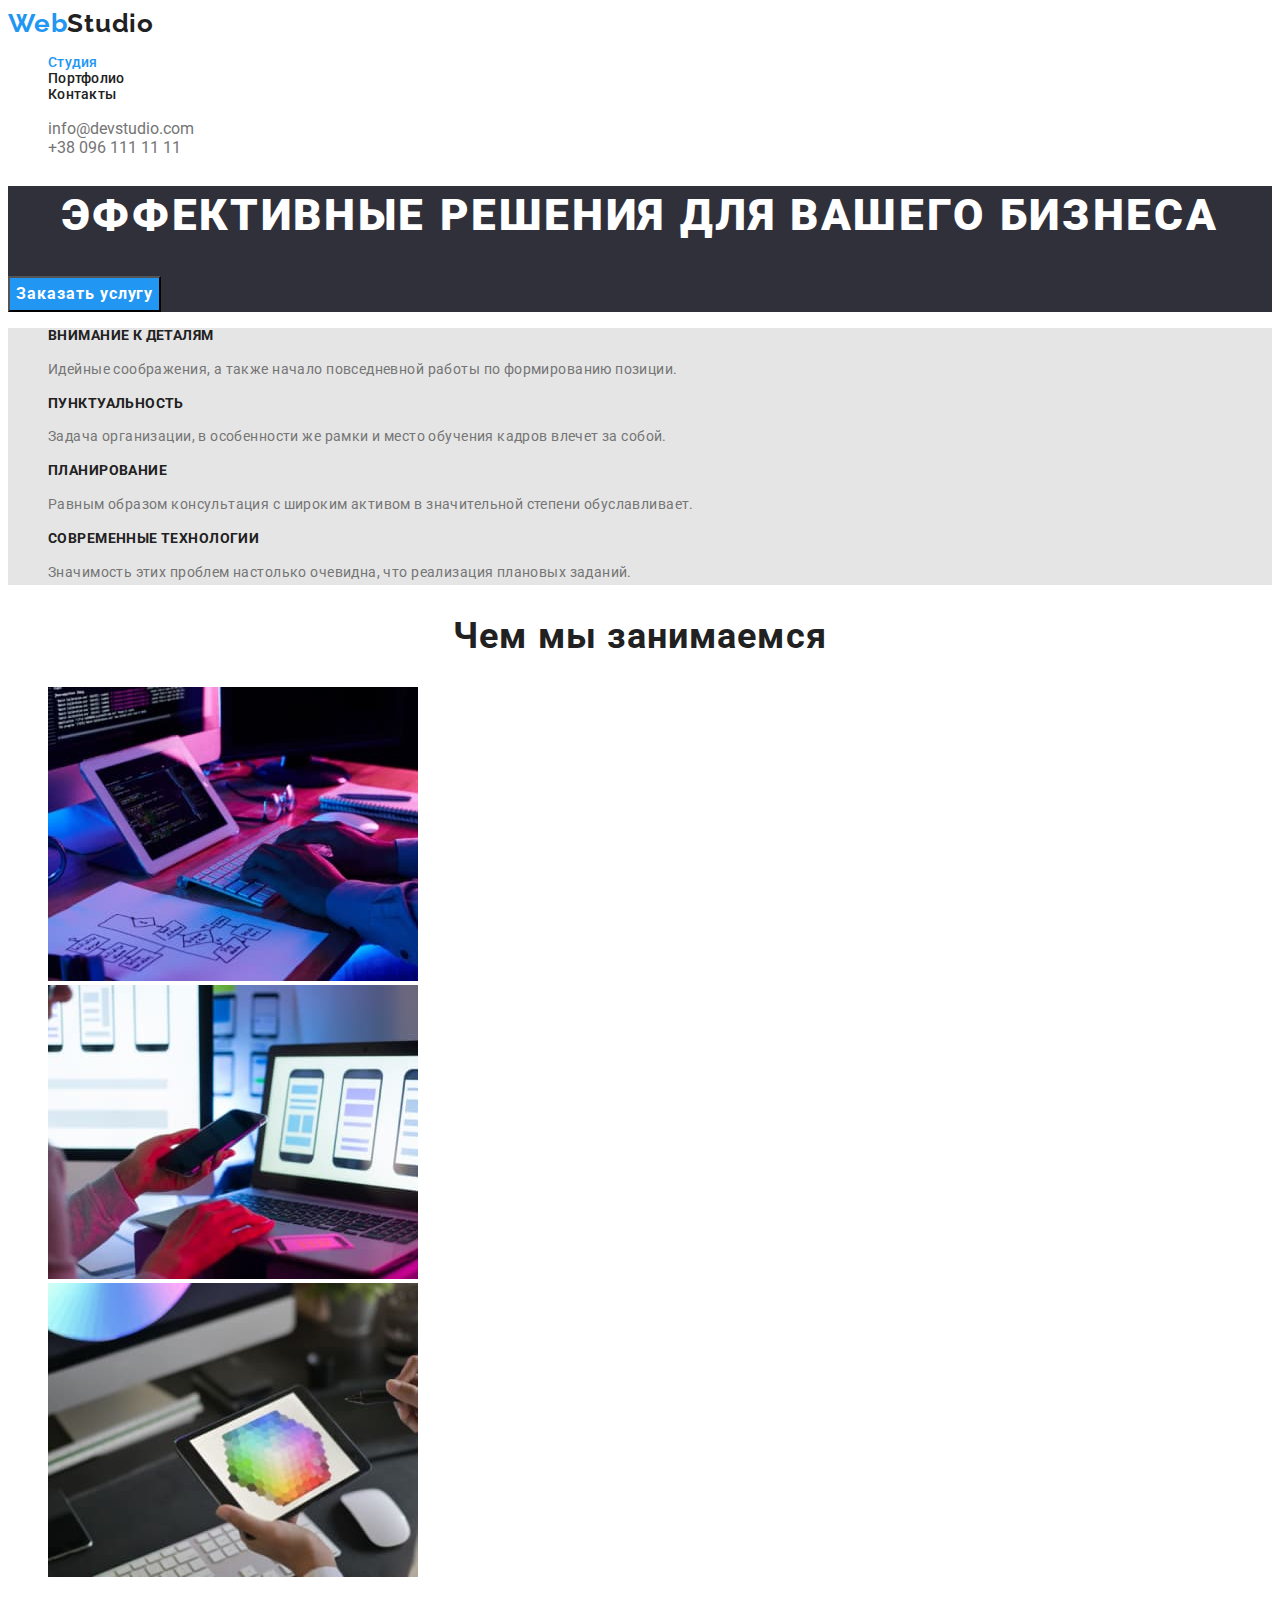
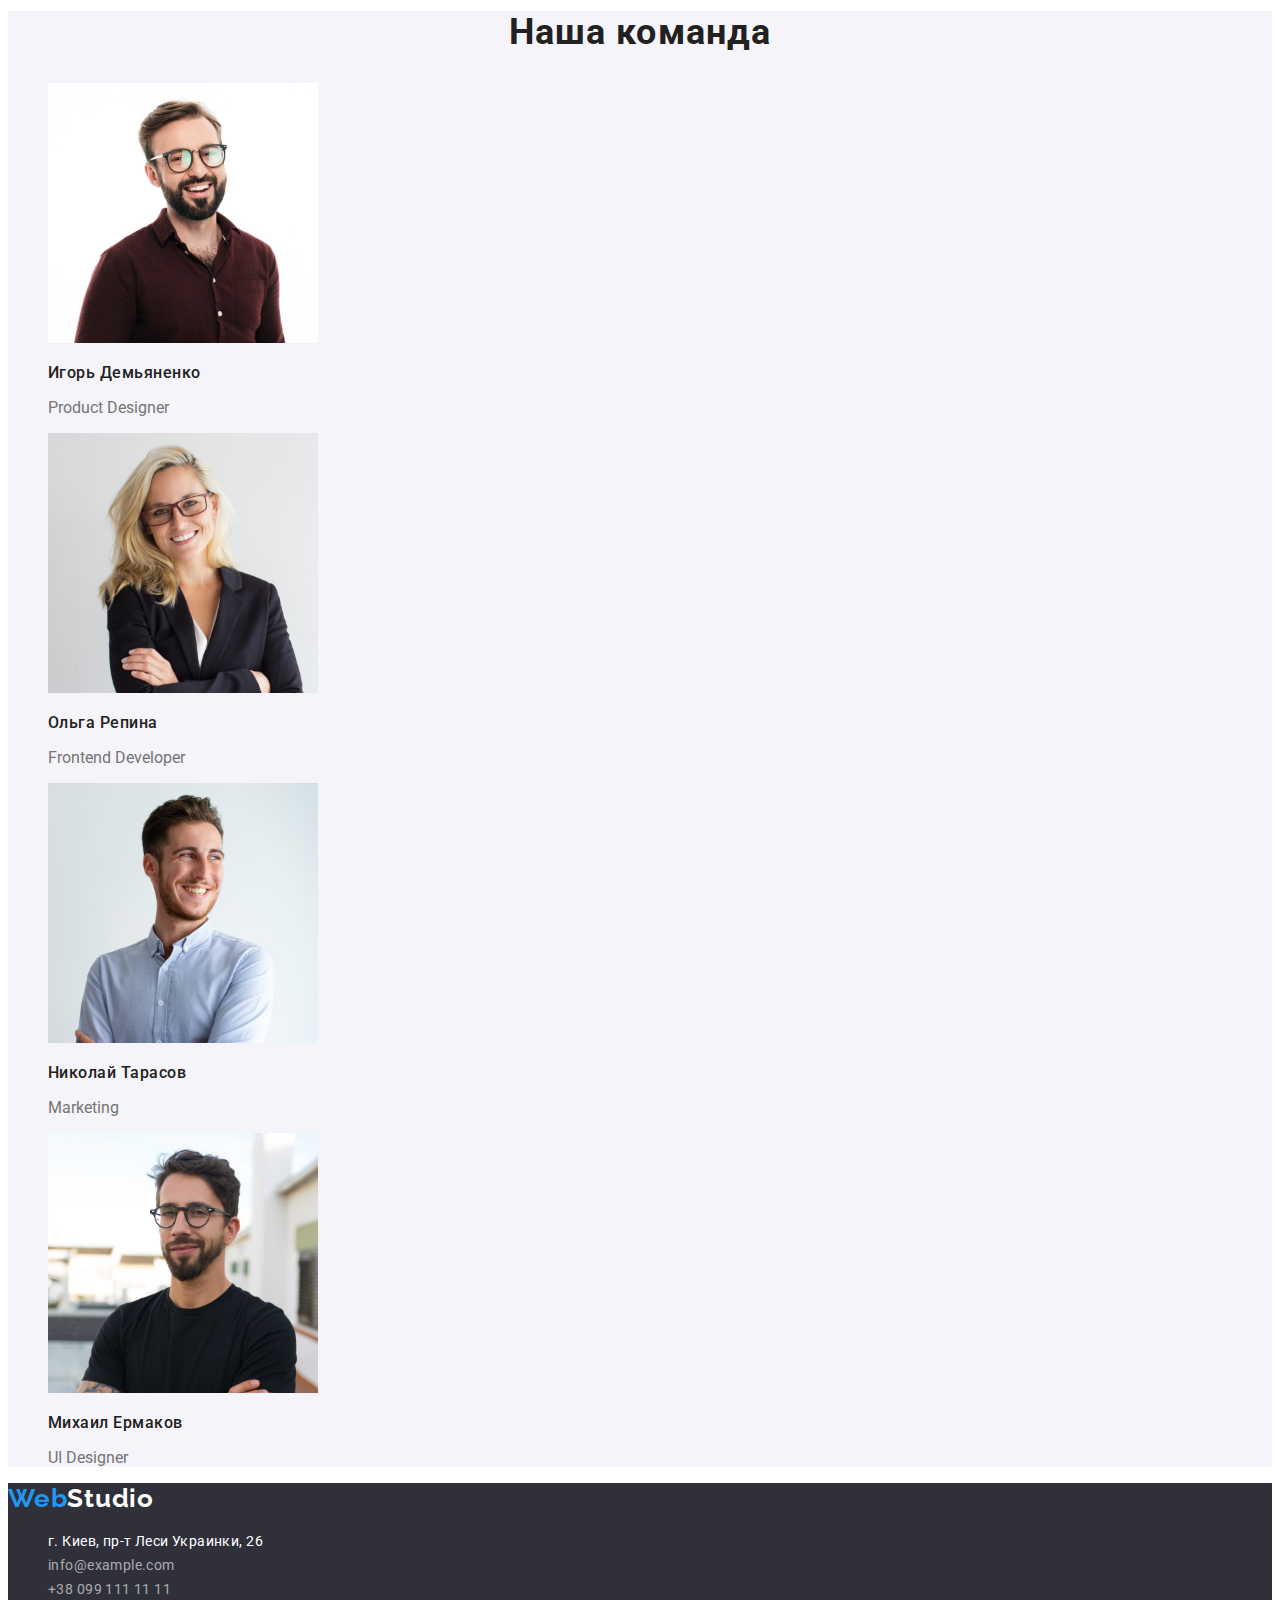
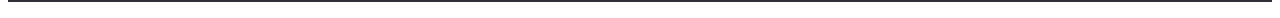
<file: index.html>
<!DOCTYPE html>
<html lang="ru"> 
    <head>
        <meta charset="UTF-8" />
        <meta name="viewport" content="width=device-width, initial-scale=1.0" />
        <title>Сайт WebStudio</title>
        
        <link rel="preconnect"
                href="https://fonts.googleapis.com"> 
        <link rel="preconnect"
                href="https://fonts.gstatic.com"   crossorigin>

        <link href="https://fonts.googleapis.com/css2?family=Raleway:wght@700&family=Roboto:wght@400;500;700;900&display=swap"     rel="stylesheet">

        <link rel="stylesheet" href="./css/styles.css">
    </head>

    <body>
        <header class="header">
            <nav class="header-nav">
                <a  href="#" class="header-logo" lang="en"> Web<span class="header-logo-blueblack">Studio</span>     
                </a>

                <ul class="header-list list">
                    <!-- add a link later -->
                    <li class="header-item"> <a target="_blank" href ="#"  class="header-link link current-page"  >Студия </a> </li>
                    <li class="header-item"> <a target="_blank" href="./portfolio.html" class="header-link link" >Портфолио </a> </li>
                    <li class="header-item"> <a target="_blank" href="#" class="header-link link">Контакты </a> </li>
                </ul>
            </nav>
              <!--  contact is different than in a header -->
                <ul class="header-contact list">
                    <li><a href="mailto:info@devstudio.com" class="contact-item link">
                                info@devstudio.com</a></li>
                    <li><a href="tel:+380961111111" class="contact-item link">+38 096 111 11 11</a></li>          
                </ul>
        </header>
        
        <main>
            <section class="hero">
                <h1>Эффективные решения для вашего бизнеса</h1>
                <button type="button" class="btn-hero btn" >Заказать услугу</button>
            </section>

            <section class ="about-us">  
                <h2  class="visually-hidden" >Наши преимущества</h2>

                <ul class="about-us-list list">
                    <li class="about-us-item">
                        <h3 class="about-us-title">Внимание к деталям </h3>
                        <p class="about-us-text">Идейные соображения, а также начало повседневной работы по формированию позиции.</p>
                    </li>
                    
                    <li class="about-us-item">
                        <h3  class="about-us-title">Пунктуальность </h3>
                        <p class="about-us-text">Задача организации, в особенности же рамки и место обучения кадров влечет за собой.</p>
                    </li>
                    
                    <li class="about-us-item">
                        <h3 class="about-us-title">Планирование</h3>
                        <p class="about-us-text">Равным образом консультация с широким активом в значительной степени обуславливает.</p>
                    </li>
                    
                    <li class="about-us-item">
                        <h3 class="about-us-title">Современные технологии</h3>
                        <p class="about-us-text">Значимость этих проблем настолько очевидна, что реализация плановых заданий.</p>
                    </li>
                </ul>
            </section>

            <section class="our-work">
                <h2 class="our-work-title"> Чем мы занимаемся </h2>
            
                <ul class="our-work-list list">
                    <li class="our-work-item">
                        <img src="./images/work-box-1.jpg" class="our-work-image"
                        alt="чем мы занимаемся -фото компьютера"
                        width="370"
                        height="294"/> 
                    </li>

                    <li class="our-work-item">
                        <img src="./images/work-box-2.jpg"
                        class="our-work-image" 
                        alt="чем мы занимаемся - фото компьютера2"
                        width="370"
                        height="294"/>  
                    </li>

                    <li class="our-work-item">
                        <img src="./images/work-box-3.jpg" 
                        class="our-work-image"
                        alt="чем мы занимаемся - фото компьютера3"
                        width="370" 
                        height="294" />
                    </li>
                </ul>
            </section>

            <section class="team">
                <h2 class="team-title"> Наша команда</h2>
                <ul class="team-list list" >
                    <li class="team-member">
                        <img src="./images/team-card1.jpg" alt="фото Игоря Демьяненко"
                        class= "team-member-foto"
                         width="270"  height="260">
                        <h3 class="team-member-name">Игорь Демьяненко</h3>
                        <p lang="en" class="team-member-position"> Product Designer
                        </p>                        
                    </li>

                    <li class="team-member">
                        <img src="./images/team-card-2.jpg" alt="фото Ольги Репиной"
                        class= "team-member-foto"
                        width="270"  height="260">
                        <h3  class="team-member-name" >Ольга Репина</h3>
                        <p lang="en" class="team-member-position">Frontend Developer
                        </p>                        
                    </li>

                    <li class="team-member">
                        <img src="./images/team-card-3.jpg"
                         alt="фото Николая Тарасова"
                         class= "team-member-foto"
                         width="270"  height="260">
                        <h3  class="team-member-name">Николай Тарасов</h3>
                        <p lang="en" class="team-member-position" >Marketing</p> 
                    </li>

                    <li class="team-member">
                        <img src="./images/team-card-4.jpg" alt="фото Михаила Ермакова"
                        class= "team-member-foto"
                        width="270"  height="260">
                        <h3  class="team-member-name">Михаил Ермаков</h3>
                        <p lang="en" class="team-member-position"> UI Designer</p>                    
                    </li>
                </ul>
            </section>
        </main>
        
        <footer class="footer-main">
            <a class=footer-logo href=".">
                Web<span class="footer-logo-bluewhite">Studio</span> 
            </a>               
                <address>
                    <!-- contacts are different than in header -->
                    <ul class="footer-contact-list list">

                        <li class="footer-contact-item">
                            <a class="footer-contact-adress  link"  target="_blank"
                            href="https://goo.gl/maps/fVVCTX3WFLXZe7AJ9"> 
                            г. Киев, пр-т Леси Украинки, 26</a></li>

                        <li class="footer-contact-item" >
                            <a class="footer-contact-link"
                             href = "mailto:info@example.com" >
                            info@example.com</a></li>

                        <li class="footer-contact-item">
                            <a class="footer-number link" 
                            href="tel:+380991111111">+38 099 111 11 11</a></li>
                    </ul>
                </address>
        </footer>
    </body>
</html>
</file>
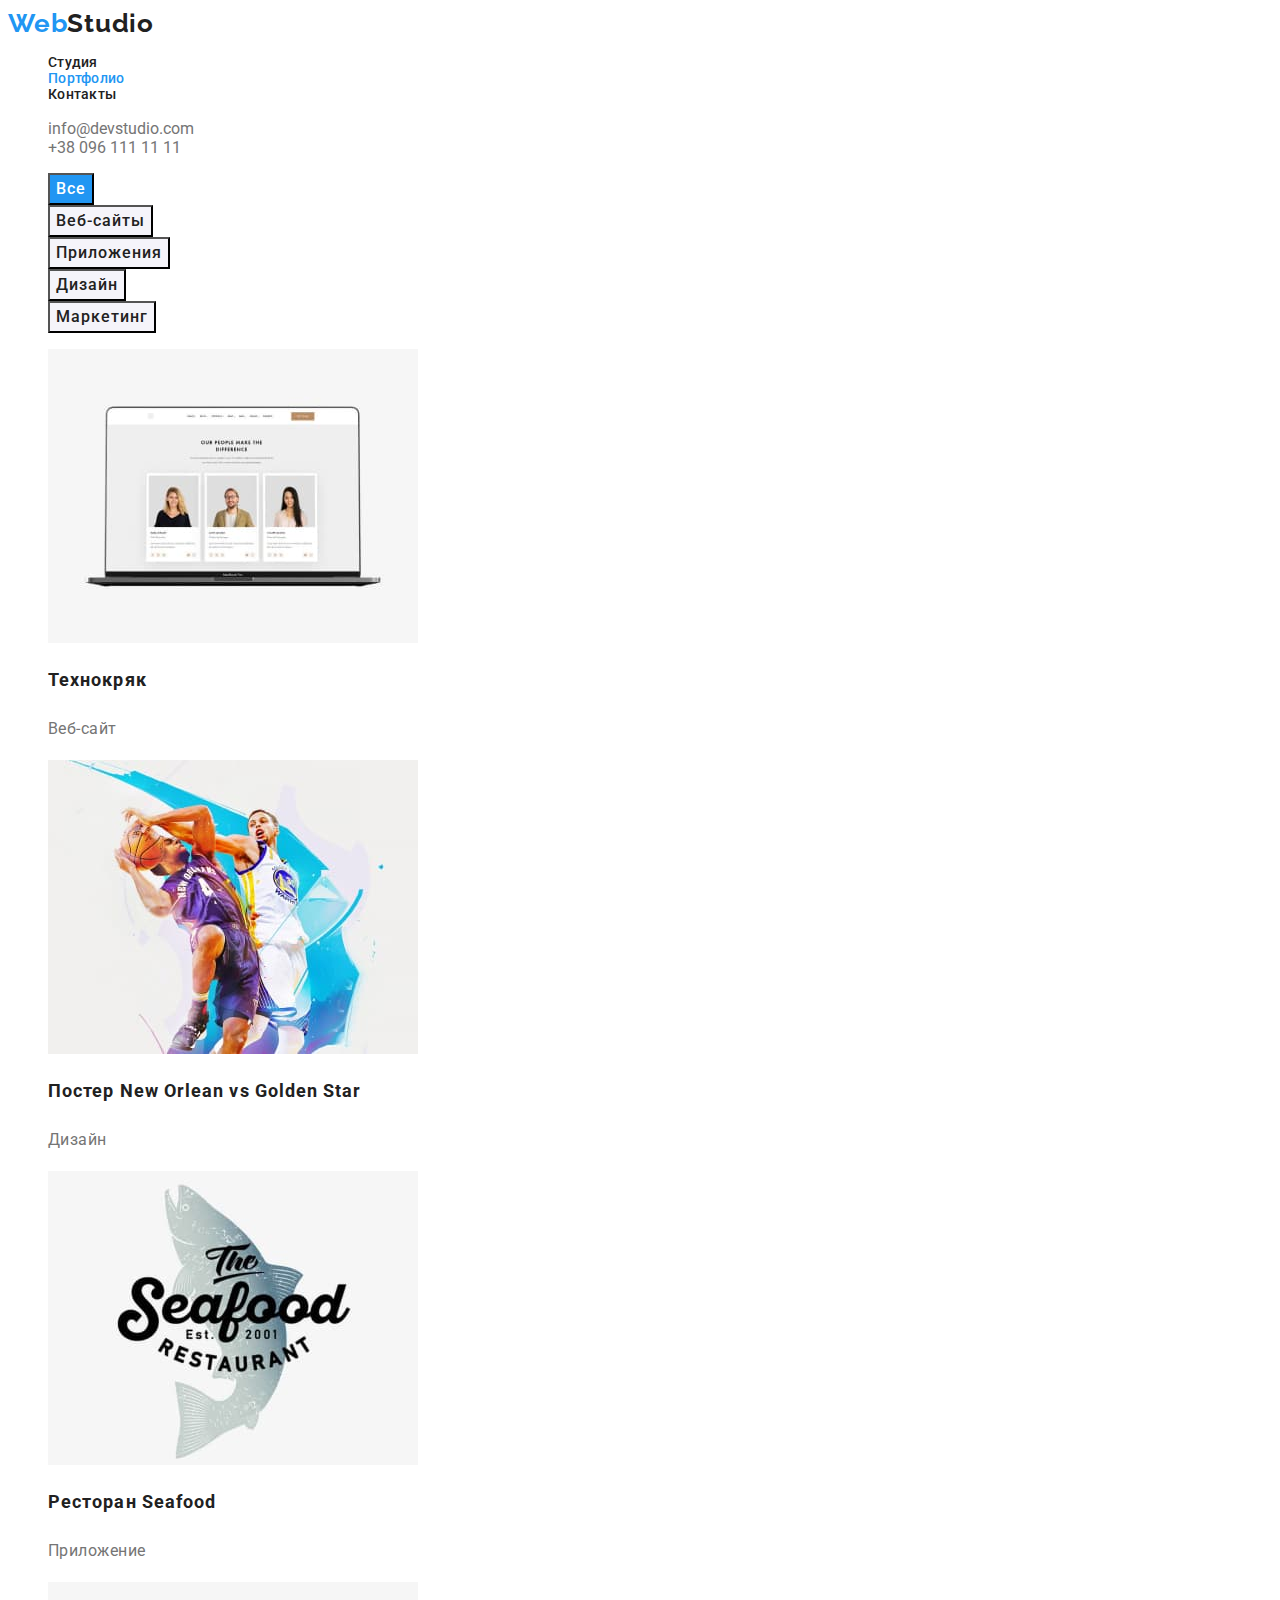
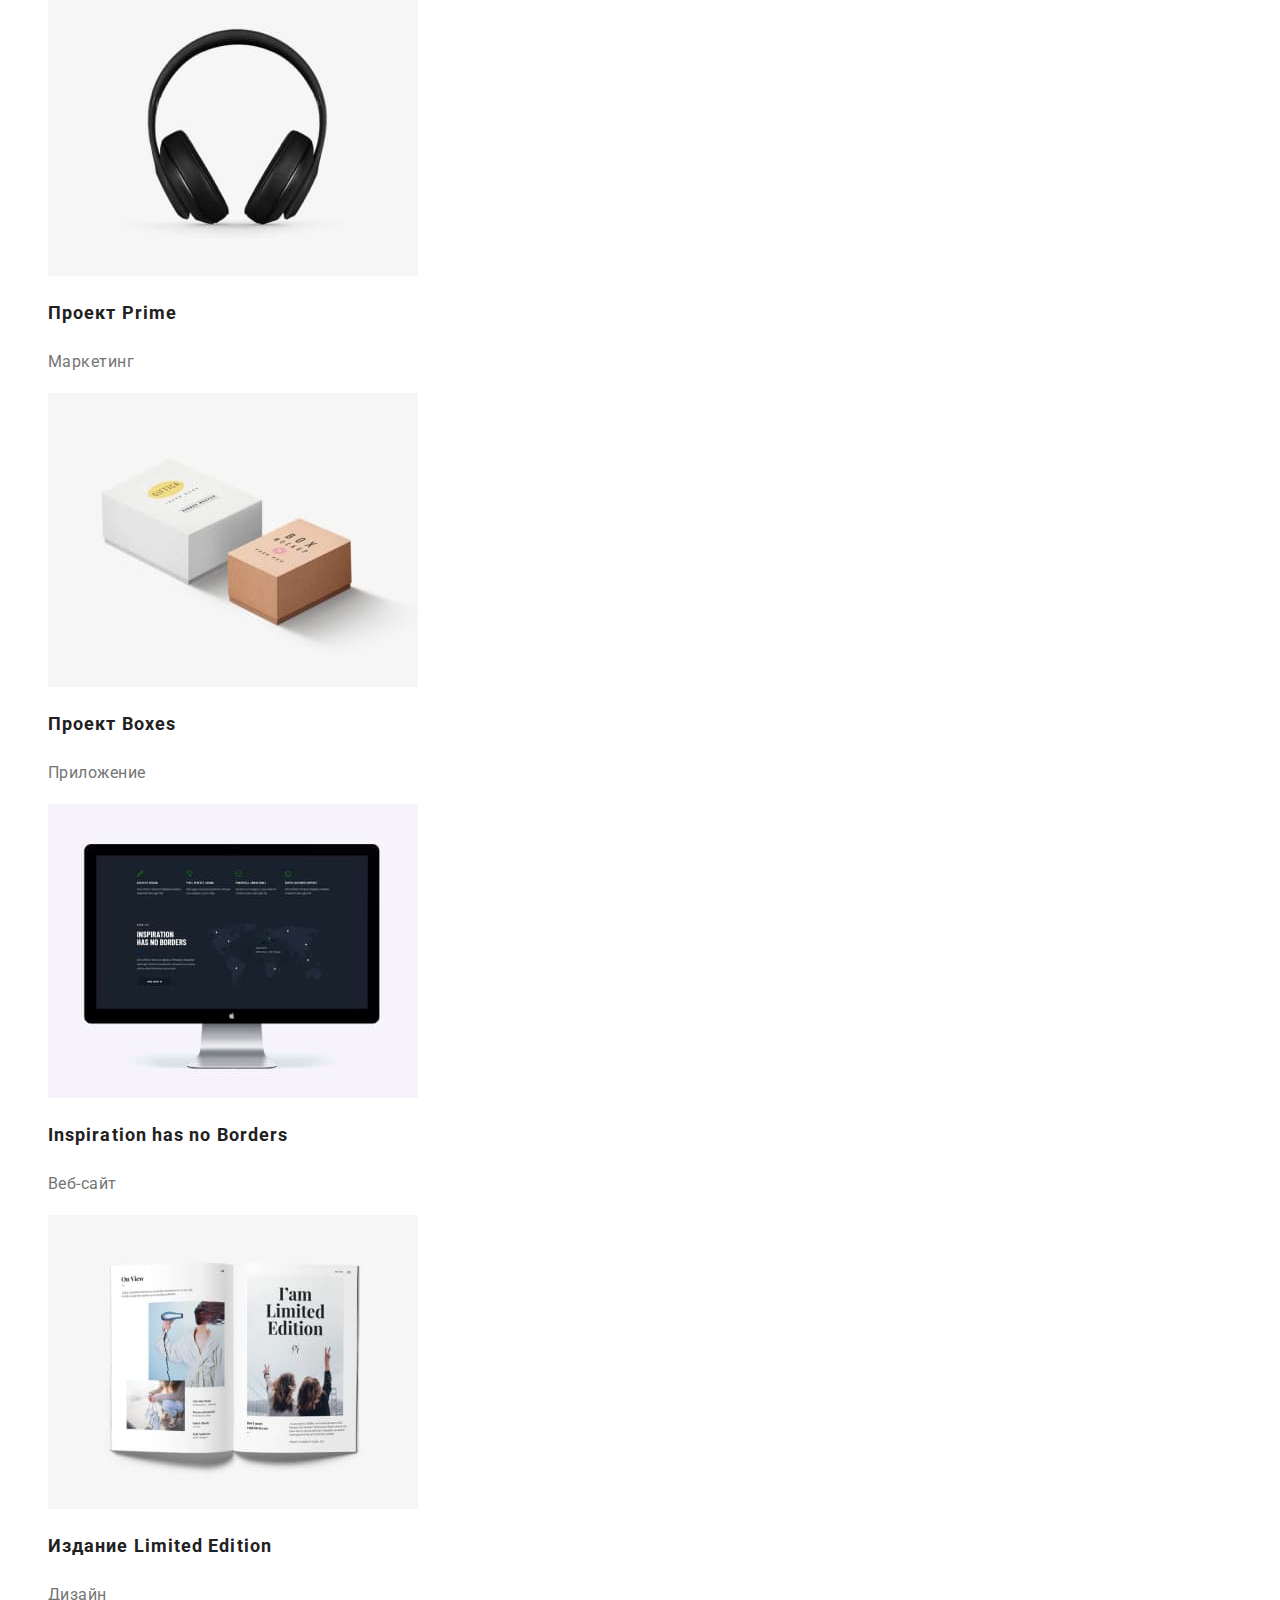
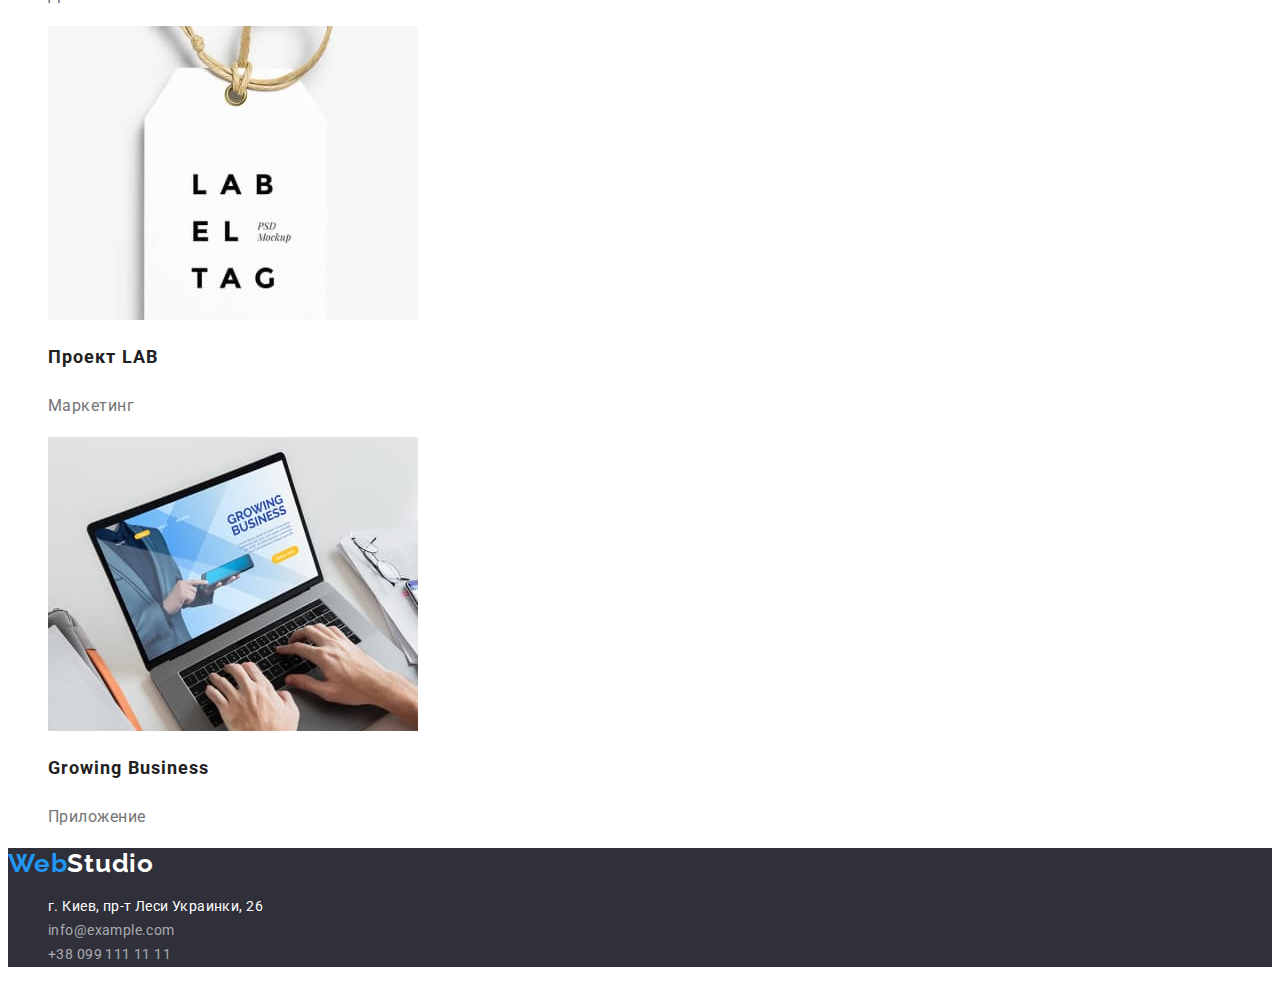
<file: portfolio.html>
<!DOCTYPE html>
<html lang="ru">

<head>
    <meta charset="UTF-8" />
    <meta name="viewport"
          content="width=device-width, initial-scale=1.0" />
    <title>Сайт WebStudio</title>

    <link rel="preconnect"
          href="https://fonts.googleapis.com">
    <link rel="preconnect"
          href="https://fonts.gstatic.com"
          crossorigin>
    
    <link href="https://fonts.googleapis.com/css2?family=Raleway:wght@700&family=Roboto:wght@400;500;700;900&display=swap"
          rel="stylesheet">
    
    <link rel="stylesheet"
          href="./css/styles.css">
</head>

<body>
        <header class="header">
            <nav class="header-nav">
                <!-- need to add a real link later -->
                <a href="./index.html"
                   class="header-logo"
                   lang="en"> Web<span class="header-logo-blueblack">Studio</span>
                </a>
        
                <ul class="header-list list">
                    <!-- add a link later -->
                    <li class="header-item "> <a target="_blank"
                           href="./index.html"
                           class="header-link link ">Студия </a> </li>
                    <li class="header-item"> <a target="_blank"
                           href="./portfolio.html"
                           class="header-link link current-page">Портфолио </a> </li>
                    <li class="header-item"> <a target="_blank"
                           href="#"
                           class="header-link link">Контакты </a> </li>
                </ul>
            </nav>
        
            <!--  contact is different than in a header -->
            <ul class="header-contact list">
                <li><a href="mailto:info@devstudio.com"
                       class="contact-item link">
                        info@devstudio.com</a></li>
                <li><a href="tel:+380961111111"
                       class="contact-item link">+38 096 111 11 11</a></li>
            </ul>
        </header>

    <main>

        <section class="portfolio-examples">
            <!-- its radiobutton - but works as filter -->
            <!--  dont forget to hide text - its not in figma-->
            
            <h1   class="visually-hidden"> наши работы </h1>
            <ul class="portfolio-filter-list list">
                <li> <button type="button" class="portfolio-filter-btn  btn current-btn"> Все </button></li>
                <li> <button type="button" class="portfolio-filter-btn  btn"> Веб-сайты </button></li>
                <li> <button type="button" class="portfolio-filter-btn  btn"> Приложения </button></li>
                <li> <button type="button" class="portfolio-filter-btn  btn">Дизайн </button></li>
                <li> <button type="button" class="portfolio-filter-btn  btn"> Маркетинг </button></li>
            </ul>

            <ul class="portfolio-examples-list list">
                <li class="portfolio-examples-item"> 
                    <a href="#" class="portfolio-examples-link link">   
                        <img class="portfolio-examples-foto" 
                        src="./images/img-website-tehnocryak.jpg"
                            alt="фото компьютера с веб- сайтом Технокряк"
                            width="370" height="294">
                        <h2 class="portfolio-examples-title"> Технокряк </h2> 
                        <p class="portfolio-examples-descr">Веб-сайт </p>
                    </a> 
                </li>

                <li class="portfolio-examples-item">
                    <a href="#" class="portfolio-examples-link link">
                        <img class="portfolio-examples-foto"
                        src="./images/img-design-poster-new-orlean.jpg"
                             alt="фото постера два баскетболиста с мячом"
                             width="370"
                             height="294">
                        <h2 class="portfolio-examples-title"> Постер New Orlean vs Golden Star   </h2>
                        <p class="portfolio-examples-descr"> Дизайн</p>
                    </a>
                </li>

                <li class="portfolio-examples-item">
                    <a href="#" class="portfolio-examples-link link">
                        <img class="portfolio-examples-foto"
                        src="./images/img-app-seafood.jpg"
                             alt="картинка логотипа ресторана  с рыбой"
                             width="370"
                             height="294">
                        <h2 class="portfolio-examples-title"> Ресторан Seafood</h2>
                        <p class="portfolio-examples-descr">Приложение </p>
                    </a>
                </li>
                
                <li class="portfolio-examples-item">
                    <a href="#" class="portfolio-examples-link link">
                        <img class="portfolio-examples-foto"
                        src="./images/img-marketing-prime.jpg"
                             alt=" фото черных наушников"
                             width="370"
                             height="294">
                        <h2 class="portfolio-examples-title"> Проект Prime </h2>
                        <p class="portfolio-examples-descr">Маркетинг</p>
                    </a>
                </li>

                <li class="portfolio-examples-item">
                    <a href="#" class="portfolio-examples-link link">
                        <img class="portfolio-examples-foto"
                        src="./images/img-app-boxes.jpg"
                             alt=" картинка оранжевой и белой коробки"
                             width="370"
                             height="294">
                        <h2 class="portfolio-examples-title">Проект Boxes </h2>
                        <p class="portfolio-examples-descr">Приложение</p>
                    </a>
                </li>

                <li class="portfolio-examples-item">
                    <a href="#" class="portfolio-examples-link link">
                        <img class="portfolio-examples-foto"
                        src="./images/img-website-inspiration.jpg"
                             alt=" фото монитора комьютера с вебсайтом"
                             width="370"
                             height="294">
                        <h2  class="portfolio-examples-title" lang="en"
                        >Inspiration has no Borders</h2>
                        <p class="portfolio-examples-descr">Веб-сайт</p>
                    </a>
                </li>

                <li class="portfolio-examples-item">
                    <a href="#" class="portfolio-examples-link link">
                        <img  class="portfolio-examples-foto"
                        src="./images/img-design-limited-edition.jpg"
                             alt="журнал издания "
                             width="370"
                             height="294">
                        <h2 class="portfolio-examples-title"
                        >Издание Limited Edition </h2>
                        <p class="portfolio-examples-descr">Дизайн</p>
                    </a>
                </li>
                
                <li class="portfolio-examples-item">
                    <a href="#" class="portfolio-examples-link link">
                        <img class="portfolio-examples-foto"
                         src="./images/img-marketing-lab.jpg"
                             alt=" картинка з лейблом та назвою "
                             width="370"
                             height="294">
                        <h2 class="portfolio-examples-title"> Проект LAB</h2>
                        <p class="portfolio-examples-descr" >Маркетинг</p>
                    </a>
                </li>
                
                <li class="portfolio-examples-item">
                    <a href="#" class="portfolio-examples-link link">
                        <img  class="portfolio-examples-foto"
                        src="./images/img-app-growing-business.jpg"
                             alt=" фото ноутбука с страницей приложения"
                             width="370"
                             height="294">
                        <h2 class="portfolio-examples-title" lang="en"> Growing Business</h2>
                        <p class="portfolio-examples-descr">Приложение</p>
                    </a>
                </li>
            </ul>
        </section>
    </main>

    <footer class="footer-main">
            <a class="footer-logo"
               href="./index.html">
               Web<span class="footer-logo-bluewhite">Studio</span>
            </a>
               
        <address>
            <!-- contacts are different than in header -->
            <ul class="footer-contact-list list">
    
                <li class="footer-contact-item">
                    <a class="footer-contact-adress  link"
                        href="https://goo.gl/maps/fVVCTX3WFLXZe7AJ9" target="_blank">
                        г. Киев, пр-т Леси Украинки, 26</a>
                </li>
    
                <li class="footer-contact-item">
                    <a class="footer-contact-link"
                        href="mailto:info@example.com">
                        info@example.com</a>
                </li>
    
                <li class="footer-contact-item">
                    <a class="footer-number link"
                        href="tel:+380991111111">+38 099 111 11 11</a>
                </li>
            </ul>
        </address>
    </footer>
</body>
</html>
</file>
<file: css/styles.css>
:root {
    --primary-text-color:#757575; ;
    --title-text-color:#212121 ;
    --accent-color:#2196F3 ;
    --primary-white-color: #FFFFFF;
    --main-font-family: "Roboto" , sans-serif;
}

body {
    font-family: var(--main-font-family);
    background-color: var(--primary-white-color);
    color: var(--primary-text-color);
}

h1 {
    font-weight: 900;
    font-size: 44px;
    line-height: 1.36;
    text-align: center;
    letter-spacing: 0.06em;
    text-transform: uppercase;
    color: var(--primary-white-color);
}

.list {
    list-style-type: none;
}

.link {
    text-decoration: none;
}

 .btn {
    cursor: pointer;
    font-family: inherit;
 }

.visually-hidden { 
    position: absolute;
    white-space: nowrap;
    width: 1px;
    height: 1px;
    overflow: hidden;
    border: 0;
    padding: 0;
    clip: rect(0 0 0 0);
    clip-path: inset(50%);
    margin: -1px;
 }

/*-------------------------- HEADER---------------- */

.header {
    background-color: var(--primary-white-color);
}

.header-logo {
    font-family: 'Raleway';
    font-weight: 700;
    font-size: 26px;
    line-height: 1.19;
    /* identical to box height */
    letter-spacing: 0.03em;
    text-decoration: none;
    color: var(--accent-color);
}

.header-logo-blueblack {
    color:var(--title-text-color)
}

.header-item{
    font-size: 14px;
    line-height: 1.14;
    font-weight: 500;
    letter-spacing: 0.02em;
    color: var(--title-text-color);  
}

.header-link {
    color: var(--title-text-color);
}

.header-link:hover, .header-link:focus, .header-link:active {
    color: var(--accent-color);
}

.current-page {
    color: var(--accent-color);
}

.header-contact {}

.contact-item {
    color: var(--primary-text-color);
}

.contact-item:hover{
    color: var(--accent-color)
}
/* -----------------------------------MAIN---------------------- */

.hero {
    background-color: #2F303A;
}

.btn-hero {  
    font-weight: 700;
    font-size: 16px;
    line-height: 1.878;
    letter-spacing: 0.06em;
    color: var(--primary-white-color);
    background-color: var(--accent-color);
}

.btn-hero:hover {
    background-color:
     #188CE8;
}

/* ------------------------------НАШИ ПРЕИМУЩЕСТВА------------------- */
.about-us {
    background-color: #E5E5E5;
}

.about-us-title {
    font-weight: 700;
    font-size: 14px;
    line-height: 1.14;
    letter-spacing: 0.03em;
    text-transform: uppercase;
    color: var(--title-text-color);
}

.about-us-text {
    font-size: 14px;
    line-height: 1.71;
    letter-spacing: 0.03em;
    color: var(--primary-text-color);
}

.our-work-title {
    font-weight: 700;
    font-size: 36px;
    line-height: 1.17;
    text-align: center;
    letter-spacing: 0.03em;
    color: var(--title-text-color);
    
}

/*--------------------------- НАША КОМАНДА -------------------*/

.team {
    background: #F5F4FA  
}

.team-title {
    font-weight: 700;
    font-size: 36px;
    line-height: 1.17;
    text-align: center;
    letter-spacing: 0.03em;
    color: var(--title-text-color);
}

.team-member-name {
    font-weight: 500;
    font-size: 16px;
    line-height: 1.19;
    letter-spacing: 0.03em;
    color: var(--title-text-color);
}

.team-member-position {
    color: var(--primary-text-color);
}

/* -------------------ФУТЕР---------------------- */
.footer-main {
    background-color:  #2F303A;
}

.footer-logo {
    font-family: 'Raleway';
    font-weight: 700;
    font-size: 26px;
    line-height: 1.19;
    letter-spacing: 0.03em;
    text-decoration: none;
    color: var(--accent-color);
}
.footer-logo-bluewhite{
    color: var(--primary-white-color);
}

 .footer-contact-item { 
    font-style: normal;
    line-height: 1.71;
    font-size: 14px;
    letter-spacing: 0.03em;
 }

 .footer-contact-adress {
     color:var(--primary-white-color);
 }
 
 .footer-contact-link {
    text-decoration: none;
    color: rgba(255, 255, 255, 0.6);
 }

.footer-number {
    line-height:  1.71;
    color: rgba(255, 255, 255, 0.6);
 }

.footer-contact-adress:active, .footer-contact-adress:focus, .footer-contact-adress:hover,
.footer-contact-link:active, .footer-contact-link:focus, .footer-contact-link:hover,
.footer-number:active  .footer-number:focus, .footer-number:hover{
    color: var(--accent-color);
 }

/* -------------------PAGE2--- - PORTFOLIO-------------- */

.portfolio-filter-btn {
    font-weight: 500;
    font-size: 16px;
    line-height: 1.63;
    letter-spacing: 0.06em;
    color: var(--title-text-color);
    background-color:#F5F4FA;  
}

.portfolio-filter-btn:hover, .portfolio-filter-btn:focus, .portfolio-filter-btn:active {
    color: var(--primary-white-color);
    background-color: var(--accent-color);
}

.current-btn {
    color: var(--primary-white-color);
    background-color: var(--accent-color);
}

.portfolio-examples-item {
    background-color: var(--primary-white-color);
}

.portfolio-examples-link {
    text-decoration: none;
}

.portfolio-examples-title {
    font-weight: 700;
    font-size: 18px;
    line-height: 2;
    letter-spacing: 0.06em;
    color:var(--title-text-color) ;
}

.portfolio-examples-descr {
    font-size: 16px;
    line-height: 1.88;
    letter-spacing: 0.03em;
    color: var(--primary-text-color);
}
</file>
